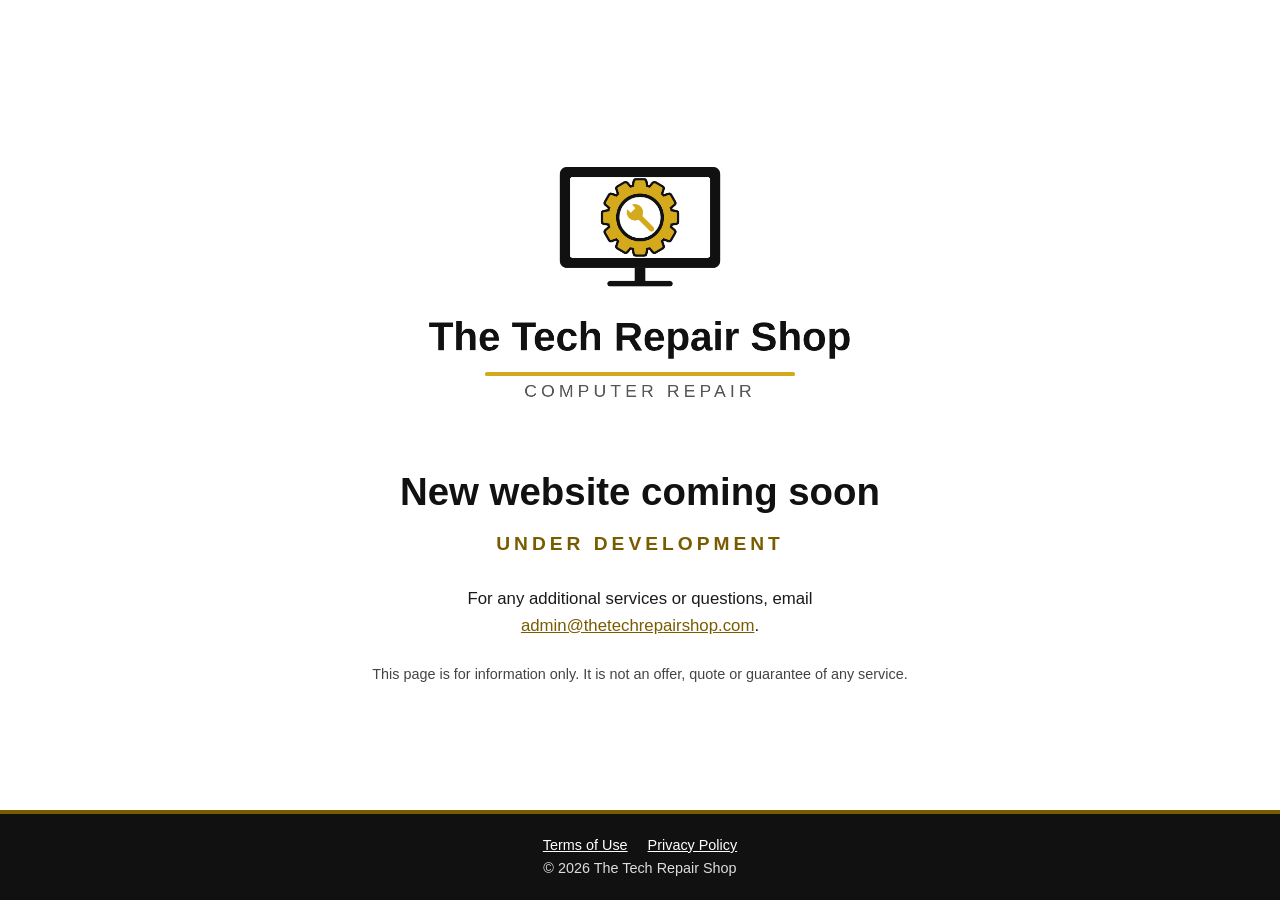
<file: index.html>
<!DOCTYPE html>
<html lang="en"><head><meta charset="utf-8"><meta name="viewport" content="width=device-width,initial-scale=1">
<title>The Tech Repair Shop - New website coming soon</title>
<meta name="description" content="The Tech Repair Shop website is under development."><meta name="robots" content="index,follow">
<style>
*{box-sizing:border-box}body{margin:0;font-family:Arial,Helvetica,sans-serif;color:#1a1a1a;line-height:1.6;background:#fff;display:flex;flex-direction:column;min-height:100vh}
main{flex:1;display:flex;flex-direction:column;align-items:center;justify-content:center;text-align:center;padding:40px 20px}
main img{width:100%;max-width:620px;height:auto}
h1{font-size:2.4rem;margin:28px 0 6px;color:#111}
.dev{font-size:1.2rem;letter-spacing:4px;text-transform:uppercase;color:#7a5c00;font-weight:bold;margin:0 0 26px}
.msg{max-width:560px;font-size:1.05rem;margin:0 auto 10px}
.small{max-width:560px;font-size:.9rem;color:#444;margin:14px auto 0}
a{color:#7a5c00}
footer{background:#111;color:#ddd;padding:20px;font-size:.9rem;text-align:center;border-top:4px solid #7a5c00}footer a{color:#fff;margin:0 10px}
</style></head><body>
<main>
<img src="[data-uri]" alt="The Tech Repair Shop logo">
<h1>New website coming soon</h1>
<p class="dev">Under development</p>
<p class="msg">For any additional services or questions, email <a href="mailto:admin@thetechrepairshop.com">admin@thetechrepairshop.com</a>.</p>
<p class="small">This page is for information only. It is not an offer, quote or guarantee of any service.</p>
</main>
<footer><a href="terms.html">Terms of Use</a><a href="privacy.html">Privacy Policy</a><br>&copy; 2026 The Tech Repair Shop</footer>
</body></html>
</file>
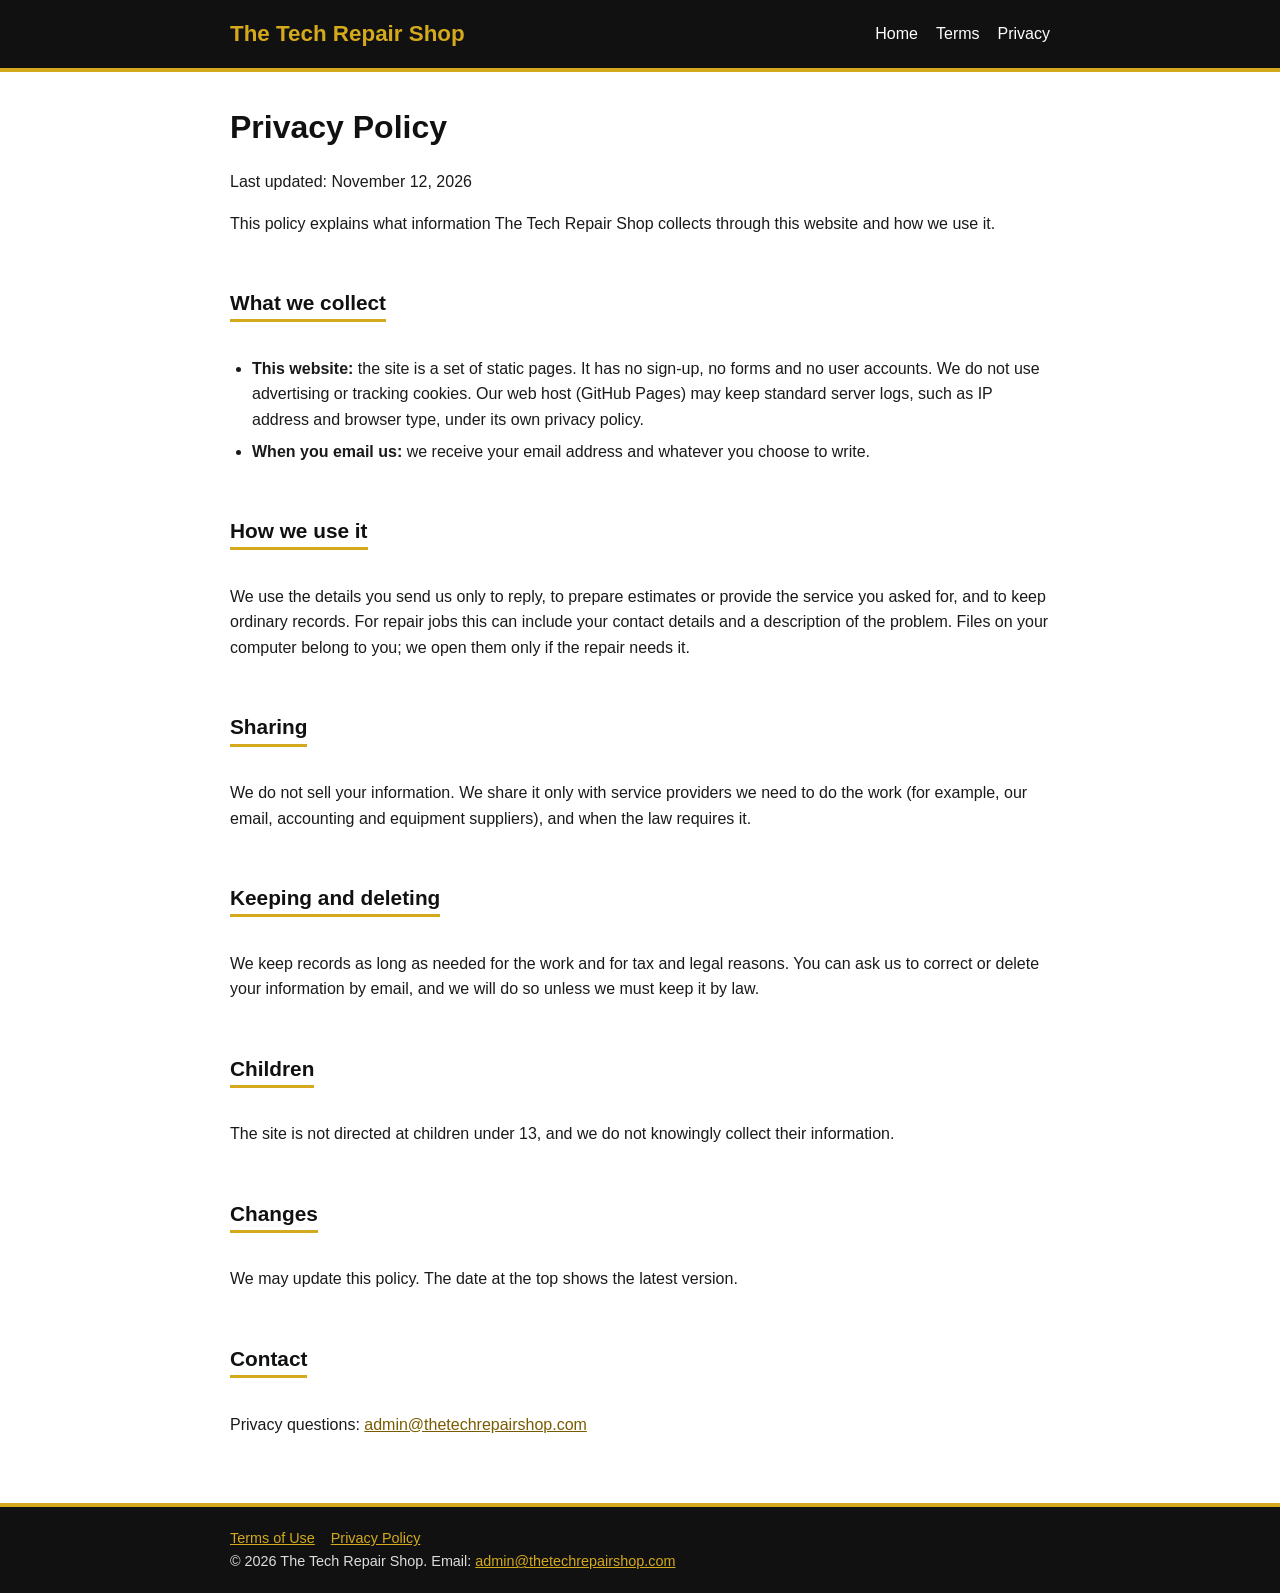
<file: privacy.html>
<!DOCTYPE html>
<html lang="en"><head><meta charset="utf-8"><meta name="viewport" content="width=device-width,initial-scale=1">
<title>Privacy Policy - The Tech Repair Shop</title><meta name="description" content="The Tech Repair Shop repairs and sets up computers for homes.">
<link rel="stylesheet" href="style.css"></head><body>
<header><div class="wrap"><a class="brand" href="index.html">The Tech Repair Shop</a><nav><a href="index.html">Home</a><a href="terms.html">Terms</a><a href="privacy.html">Privacy</a></nav></div></header>
<main><div class="wrap">
<h1>Privacy Policy</h1><p>Last updated: November 12, 2026</p>
<p>This policy explains what information The Tech Repair Shop collects through this website and how we use it.</p>
<h2>What we collect</h2><ul><li><strong>This website:</strong> the site is a set of static pages. It has no sign-up, no forms and no user accounts. We do not use advertising or tracking cookies. Our web host (GitHub Pages) may keep standard server logs, such as IP address and browser type, under its own privacy policy.</li>
<li><strong>When you email us:</strong> we receive your email address and whatever you choose to write.</li></ul>
<h2>How we use it</h2><p>We use the details you send us only to reply, to prepare estimates or provide the service you asked for, and to keep ordinary records. For repair jobs this can include your contact details and a description of the problem. Files on your computer belong to you; we open them only if the repair needs it.</p>
<h2>Sharing</h2><p>We do not sell your information. We share it only with service providers we need to do the work (for example, our email, accounting and equipment suppliers), and when the law requires it.</p>
<h2>Keeping and deleting</h2><p>We keep records as long as needed for the work and for tax and legal reasons. You can ask us to correct or delete your information by email, and we will do so unless we must keep it by law.</p>
<h2>Children</h2><p>The site is not directed at children under 13, and we do not knowingly collect their information.</p>
<h2>Changes</h2><p>We may update this policy. The date at the top shows the latest version.</p>
<h2>Contact</h2><p>Privacy questions: <a href="mailto:admin@thetechrepairshop.com">admin@thetechrepairshop.com</a></p>
</div></main>
<footer><div class="wrap"><a href="terms.html">Terms of Use</a><a href="privacy.html">Privacy Policy</a><br>&copy; 2026 The Tech Repair Shop. Email: <a href="mailto:admin@thetechrepairshop.com">admin@thetechrepairshop.com</a></div></footer>
</body></html>
</file>
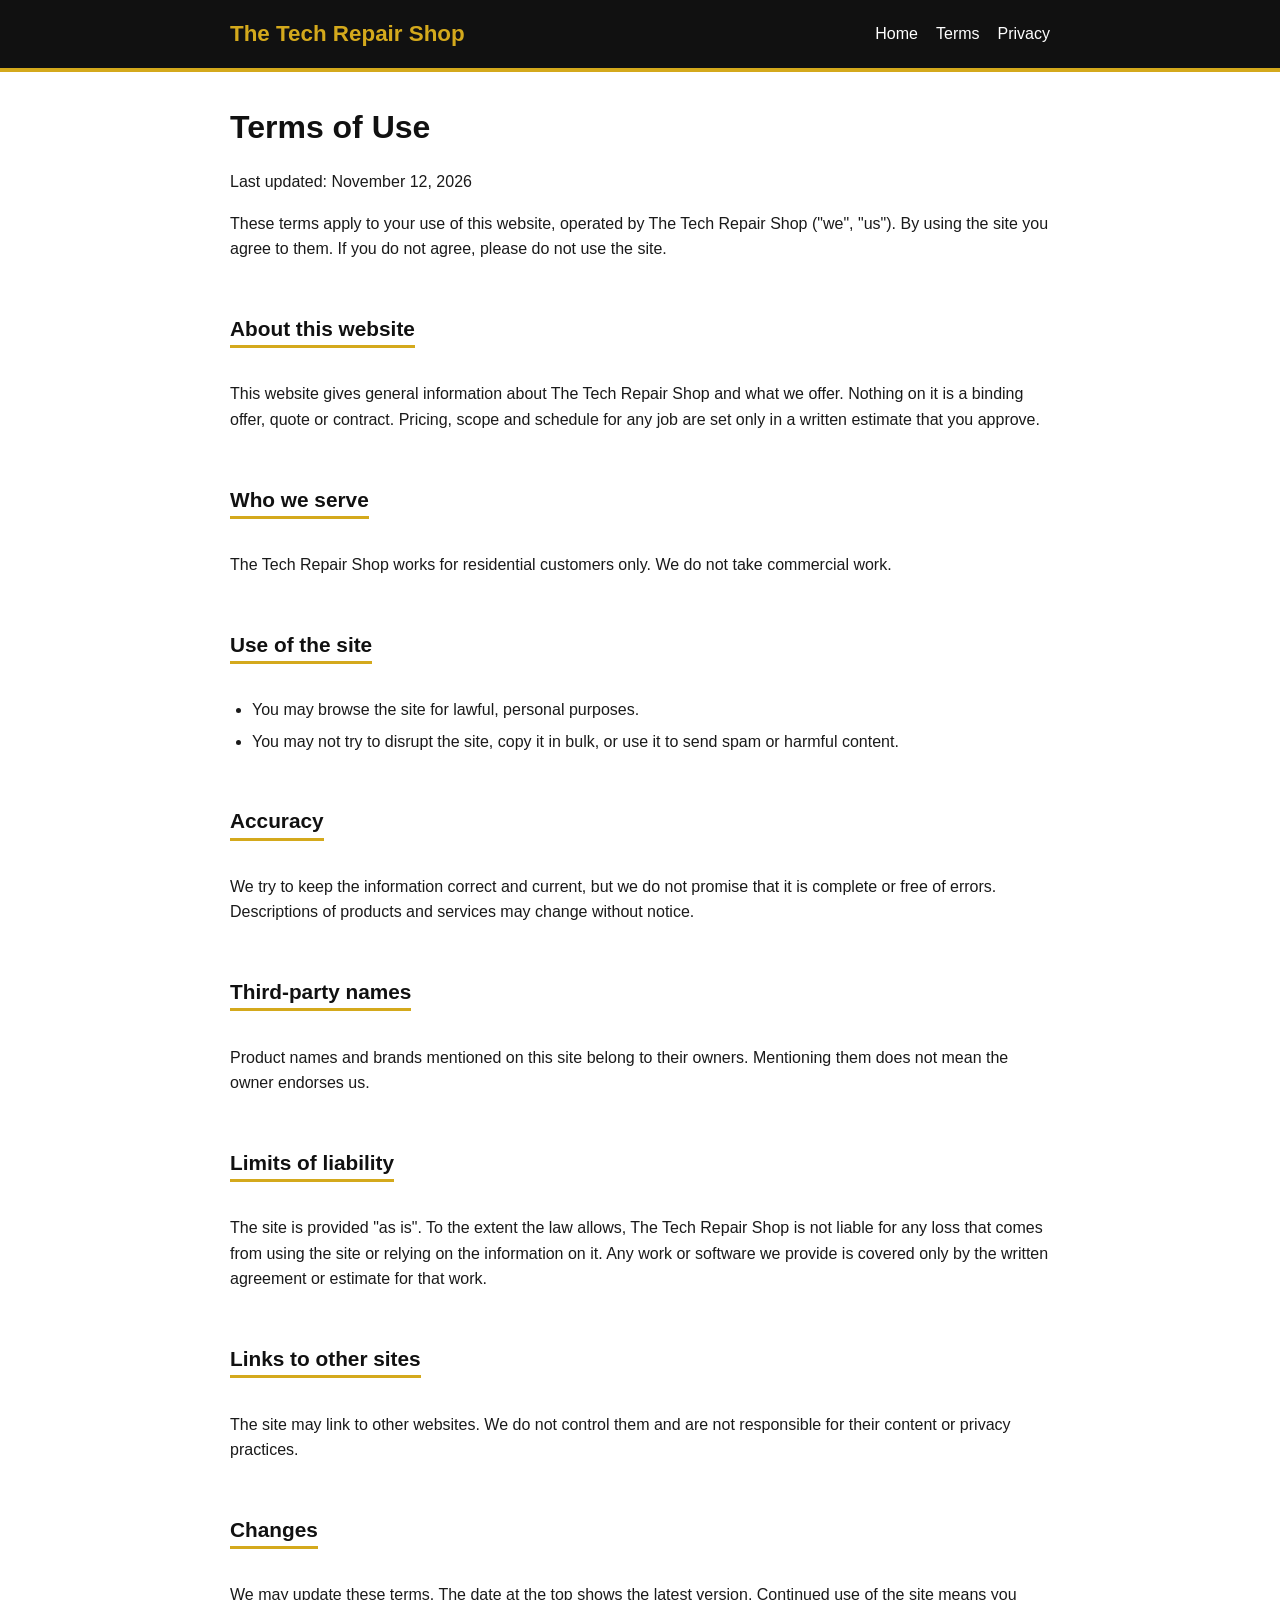
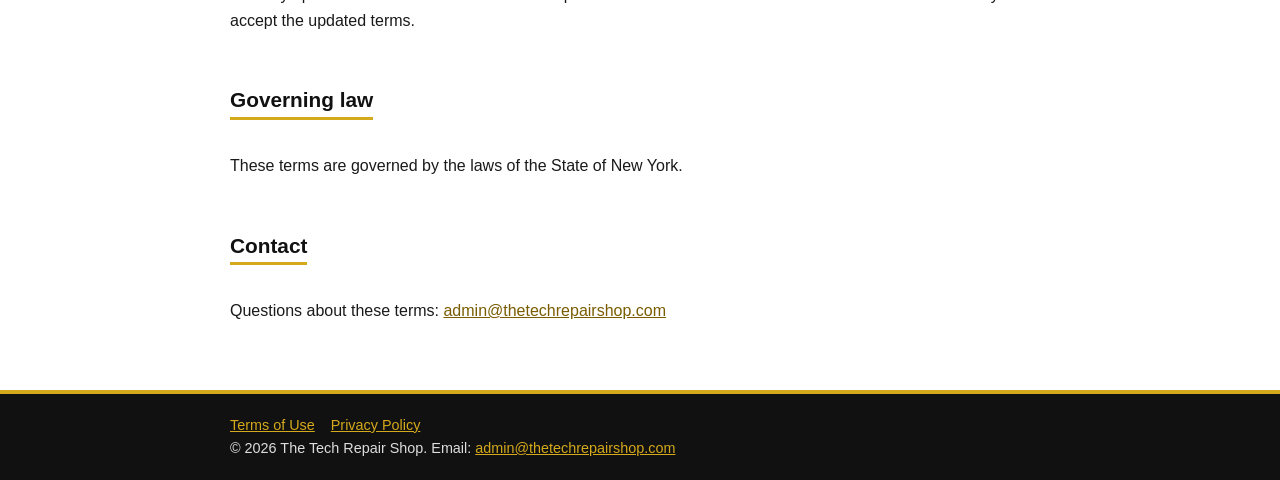
<file: terms.html>
<!DOCTYPE html>
<html lang="en"><head><meta charset="utf-8"><meta name="viewport" content="width=device-width,initial-scale=1">
<title>Terms of Use - The Tech Repair Shop</title><meta name="description" content="The Tech Repair Shop repairs and sets up computers for homes.">
<link rel="stylesheet" href="style.css"></head><body>
<header><div class="wrap"><a class="brand" href="index.html">The Tech Repair Shop</a><nav><a href="index.html">Home</a><a href="terms.html">Terms</a><a href="privacy.html">Privacy</a></nav></div></header>
<main><div class="wrap">
<h1>Terms of Use</h1><p>Last updated: November 12, 2026</p>
<p>These terms apply to your use of this website, operated by The Tech Repair Shop ("we", "us"). By using the site you agree to them. If you do not agree, please do not use the site.</p>
<h2>About this website</h2><p>This website gives general information about The Tech Repair Shop and what we offer. Nothing on it is a binding offer, quote or contract. Pricing, scope and schedule for any job are set only in a written estimate that you approve.</p>
<h2>Who we serve</h2><p>The Tech Repair Shop works for residential customers only. We do not take commercial work.</p>
<h2>Use of the site</h2><ul><li>You may browse the site for lawful, personal purposes.</li><li>You may not try to disrupt the site, copy it in bulk, or use it to send spam or harmful content.</li></ul>
<h2>Accuracy</h2><p>We try to keep the information correct and current, but we do not promise that it is complete or free of errors. Descriptions of products and services may change without notice.</p>
<h2>Third-party names</h2><p>Product names and brands mentioned on this site belong to their owners. Mentioning them does not mean the owner endorses us.</p>
<h2>Limits of liability</h2><p>The site is provided "as is". To the extent the law allows, The Tech Repair Shop is not liable for any loss that comes from using the site or relying on the information on it. Any work or software we provide is covered only by the written agreement or estimate for that work.</p>
<h2>Links to other sites</h2><p>The site may link to other websites. We do not control them and are not responsible for their content or privacy practices.</p>
<h2>Changes</h2><p>We may update these terms. The date at the top shows the latest version. Continued use of the site means you accept the updated terms.</p>
<h2>Governing law</h2><p>These terms are governed by the laws of the State of New York.</p>
<h2>Contact</h2><p>Questions about these terms: <a href="mailto:admin@thetechrepairshop.com">admin@thetechrepairshop.com</a></p>
</div></main>
<footer><div class="wrap"><a href="terms.html">Terms of Use</a><a href="privacy.html">Privacy Policy</a><br>&copy; 2026 The Tech Repair Shop. Email: <a href="mailto:admin@thetechrepairshop.com">admin@thetechrepairshop.com</a></div></footer>
</body></html>
</file>
<file: style.css>
*{box-sizing:border-box}body{margin:0;font-family:Arial,Helvetica,sans-serif;color:#1a1a1a;line-height:1.6;background:#fff}
header{background:#111;border-bottom:4px solid #d4a91c}.wrap{max-width:860px;margin:0 auto;padding:0 20px}
header .wrap{display:flex;justify-content:space-between;align-items:center;flex-wrap:wrap;padding:16px 20px}
header a{color:#fff;text-decoration:none;margin-left:18px}header a.brand{margin:0;font-size:1.4rem;font-weight:bold;color:#d4a91c}
main{padding:30px 0 50px}h1{font-size:2rem;margin:0 0 10px;color:#111}h2{margin-top:34px;font-size:1.3rem;color:#111;border-bottom:3px solid #d4a91c;display:inline-block}
ol,ul{padding-left:22px}li{margin:6px 0}a{color:#7a5c00}
footer{background:#111;color:#ddd;padding:20px 0;font-size:.9rem;border-top:4px solid #d4a91c}footer a{color:#d4a91c;margin-right:16px}
</file>
